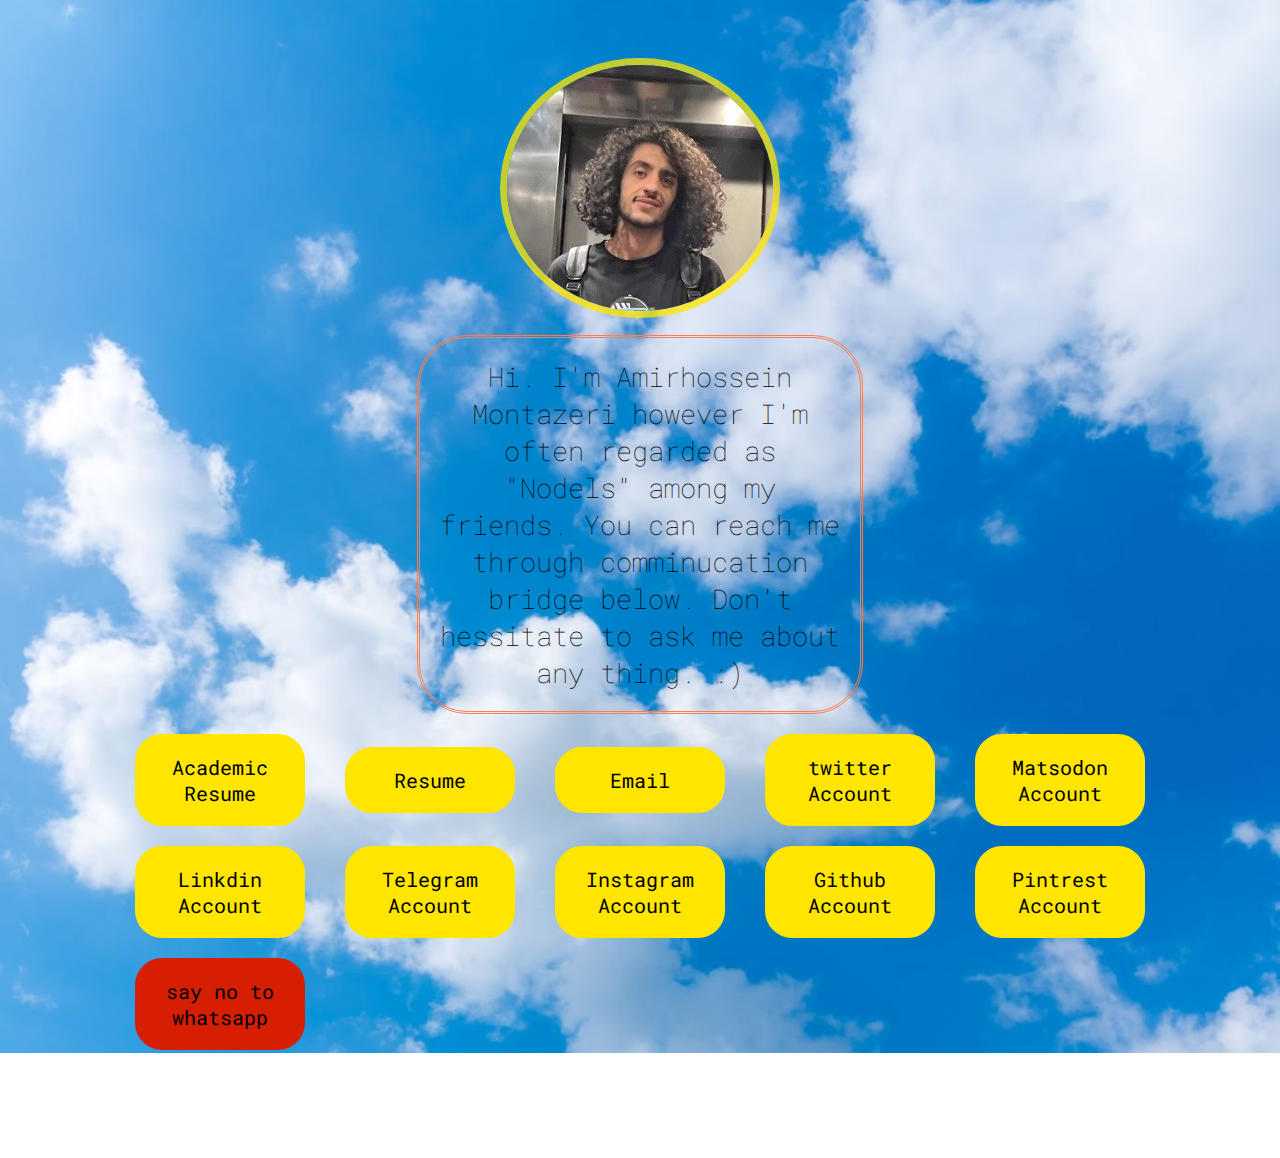
<file: index.html>
<!DOCTYPE html>
<html>
    <head>
			<title class="title">Amirhossein Montazeri</title>
			<link rel="stylesheet" href="index.css">
			<link rel="preconnect" href="https://fonts.googleapis.com">
			<link rel="preconnect" href="https://fonts.gstatic.com" crossorigin>
			<link href="https://fonts.googleapis.com/css2?family=Roboto+Mono:wght@200&display=swap" 
			rel="stylesheet">

			<script>
				function redirectToPage1() {
					window.location.href = "page_email/Page_email_0_0.html";
				}
				function redirectToPage2() {
					window.location.href = "page_whatsapp/say_no_0_0.html";
				}
				function redirectToURL1() {
      		window.location.href = "https://twitter.com/ozmadinahwizard?s=11";
				}
				function redirectToURL2() {
      		window.location.href = "https://mastodon.social/@nodels";
				}
				function redirectToURL3() {
      		window.location.href = "https://linkedin.com/in/amirhossein-montazeri-3039b61b5";
				}
				function redirectToURL4() {
      		window.location.href = "https://t.me/nodels9238";
				}
				function redirectToURL5() {
      		window.location.href = "https://instagram.com/___nodels___?igshid=OGQ5ZDc2ODk2ZA==";
				}
				function redirectToURL6() {
      		window.location.href = "https://github.com/Nodels98";
				}
				function redirectToURL7() {
      		window.location.href = "https://pin.it/1jxwD7A";
				}
				function redirectToPDF1() {
      		window.location.href = "pdfs/cv.pdf";
    		}
    		function redirectToPDF2() {
      		window.location.href = "pdfs/job_cv.pdf";
    		}
			</script>

    <body style="background-image: url('pics/cloud.jpg');
		 background-repeat: no-repeat;
		 background-size: cover;
		 background-attachment: fixed;
		 background-position: 50% 50%;">

			<div style="display: flex;
			flex-direction: column;
			justify-content: space-between;
			align-items: center;">
			

			<div class="div1">
				<img class="circle-border" src="pics/avatar.jpg" alt="Nodels">
			</div>
		
			
			<div class="div2">
					
						Hi.
						I'm Amirhossein Montazeri however I'm often regarded as "Nodels" among my friends.
						You can reach me through comminucation bridge below. Don't hessitate to ask me about any thing.
						:)
					
			</div>


			<div class="div3">

					
					<div class="divb">
						<button onclick="redirectToPDF1()" class="CV_button">
							Academic Resume
						</button>
					</div>

					<div onclick="redirectToPDF2()" class="divb">
						<button class="job_CV_button">
							Resume
						</button>
					</div>

					<div class="divb">
						<button class="Email_button" onclick="redirectToPage1()">
							Email
						</button>
					</div>

					<div class="divb">
						<button onclick="redirectToURL1()" class="twitter_button">
							twitter Account
						</button>
					</div>

					<div class="divb">
						<button onclick="redirectToURL2()" class="matsodon_button">
							Matsodon Account
						</button>
					</div>

					<div class="divb">
						<button onclick="redirectToURL3()" class="linkdin_button">
							Linkdin Account
						</button>
					</div>

					<div class="divb">
						<button onclick="redirectToURL4()" class="telegram_button">
						Telegram Account
					</button>
					</div>

					<div class="divb">
						<button onclick="redirectToURL5()" class="instagram_button">
							Instagram Account
					</button>
					</div>

					<div class="divb">
						<button onclick="redirectToURL6()" class="github_button">
							Github Account
					</button>
					</div>

					<div class="divb">
						<button onclick="redirectToURL7()" class="github_button">
							Pintrest Account
					</button>
					</div>

					
					<div class="divb">
						<button class="sayno_button" onclick=redirectToPage2()>
							say no to whatsapp
					</button>
					</div>


			</div>
					
				<div class="div4" style="margin-top: 100px;"></div>

		
			</div>

		
    </body>
</html>
</file>
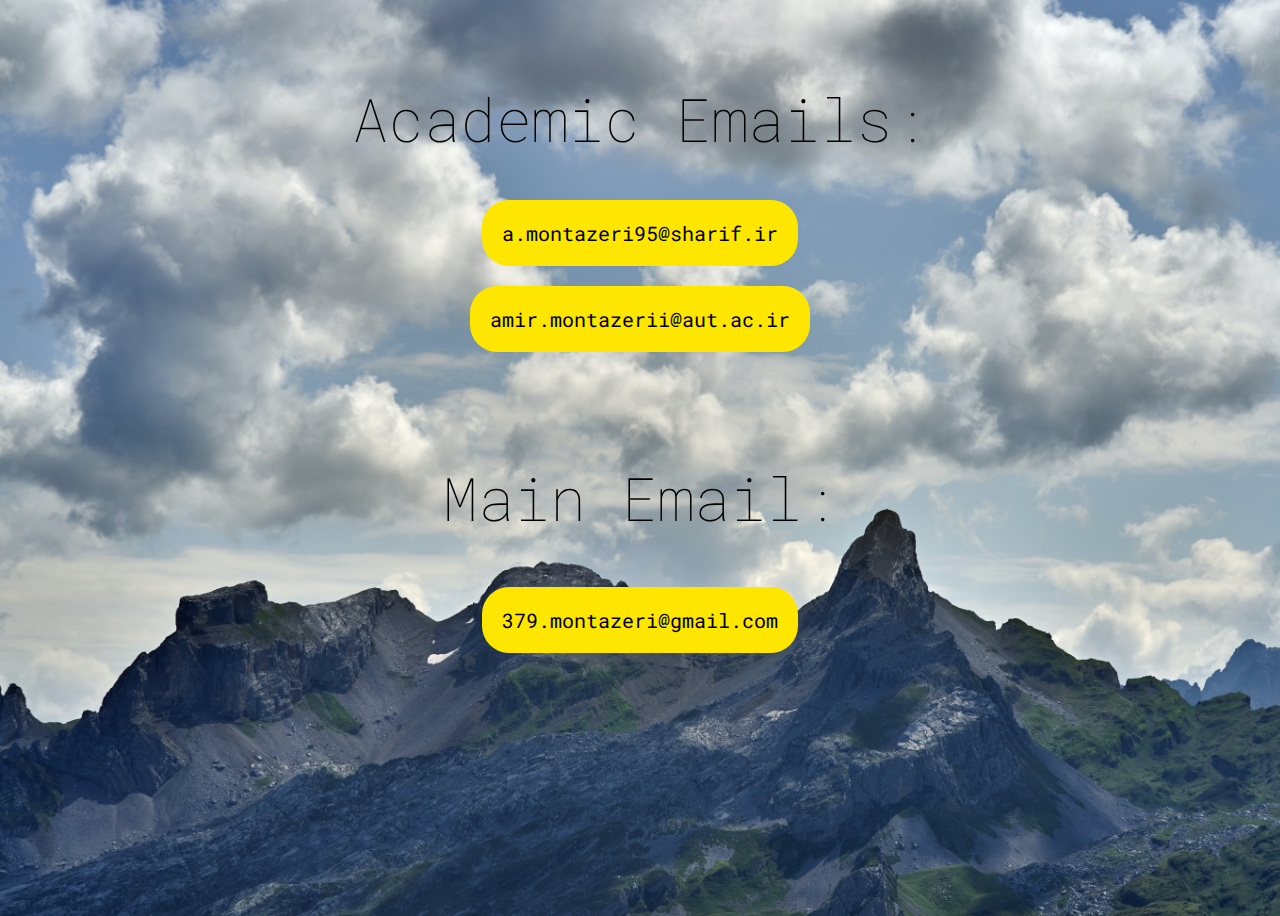
<file: page_email/Page_email_0_0.html>
<!DOCTYPE html>
<html>
    <head>
			<title class="title">Eamails</title>
			<link rel="stylesheet" href="Page_email_0_0.css">
			<link rel="preconnect" href="https://fonts.googleapis.com">
			<link rel="preconnect" href="https://fonts.gstatic.com" crossorigin>
			<link href="https://fonts.googleapis.com/css2?family=Roboto+Mono:wght@200&display=swap"
			 rel="stylesheet">

			 <script>
				function copyButtonText(button) {
				  var buttonText = button.innerText;
				  navigator.clipboard.writeText(buttonText)
					.then(function() {
					  alert(buttonText + " Copied to your clipboard ");
					})
					.catch(function(error) {
					  console.error("Copy failed:", error);
					});
				}
			  </script>

    </head>



    <body style="background-image: url('m_cloud.jpg');
	 background-repeat: no-repeat;
	 background-size: cover;
	 height: 900px; ">

	<div class="div">


	<div class="div1">
		Academic Emails:
	
	</div>

	<div class="div2">

		<div class="div2_1">
		<button class="Academic1_button" onclick="copyButtonText(this)">
			a.montazeri95@sharif.ir

		</button>
		</div>

		<div class="div2_2">
		<button class="Academic2_button" onclick="copyButtonText(this)">
	
			amir.montazerii@aut.ac.ir
		</button>
		</div>
	</div>

	<div class="div3">
		Main Email:

	</div>

	<div class="div4">

		<button class="Main_button" onclick="copyButtonText(this)">
			379.montazeri@gmail.com
		</button>

	</div>

	
	</div>



		
    </body>
</html>
</file>
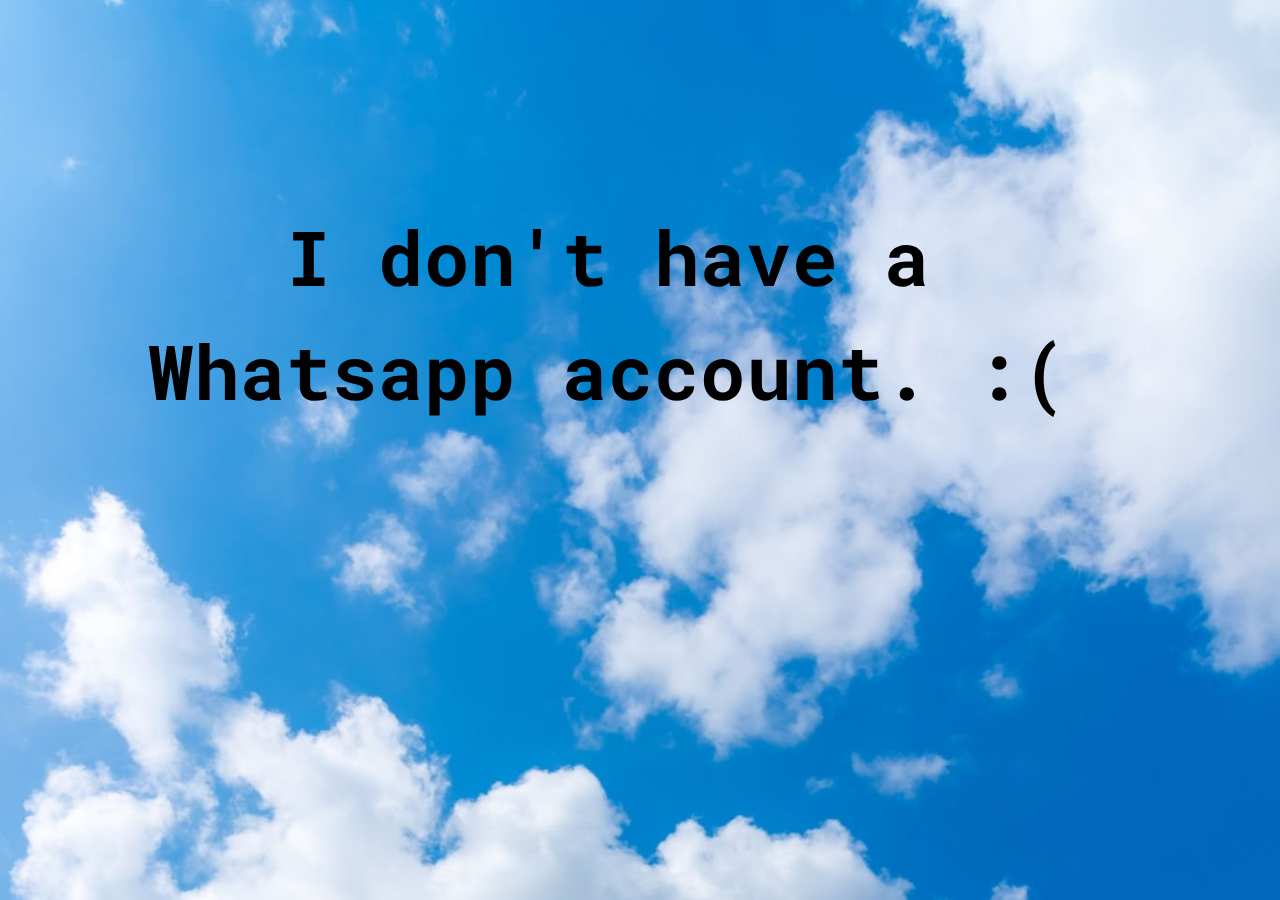
<file: page_whatsapp/say_no_0_0.html>
<!DOCTYPE html>
<html>
    <head>
			<title class="title">Whatsapp</title>
			<link rel="stylesheet" href="say_no_0_0.css">
			<link rel="preconnect" href="https://fonts.googleapis.com">
			<link rel="preconnect" href="https://fonts.gstatic.com" crossorigin>
			<link href="https://fonts.googleapis.com/css2?family=Roboto+Mono:wght@200&display=swap" rel="stylesheet">
    </head>



    <body style="background-image: url('cloud.jpg');
	 background-repeat: no-repeat;
	  background-size: cover;
	  height: 100px;">


			<div class="whatssap_paragraph">
				I don't have a Whatsapp account. :(
			</div>



			

		
    </body>
</html>
</file>
<file: index.css>
button {
    background-color: rgb(255, 230, 0);
    color: rgb(0, 0, 0);
    font-family: 'Roboto Mono', monospace;
    font-size: 20px;
    border: none;
    border-radius: 27px;
    cursor: pointer;
    width: 170px;
    transition: background-color .15s;
    margin-right: 20px;
    margin-left: 20px;
    margin-top: 20px;
    padding-left: 20px;
    padding-right: 20px;
    padding-top: 20px;
    padding-bottom: 20px;
    display: inline;
    text-align: center;
    align-self: center;
    align-items: center;
    align-content: center;

}
button:hover {
    background-color: rgb(27, 147, 13);
    opacity: .8;
    box-shadow: 10px 10px 10px rgba(0, 0, 0, .15);
}
button:active {
    background-color: rgb(27, 147, 13);
    opacity: .4;
}

.sayno_button {
    background-color: rgb(213, 30, 2);
}


.div1 {
    display: flex;
    justify-content: center;
    align-items: center;
    margin-top: 50px;
    flex: 1;
    display: flex;
    flex-direction: column;
    justify-content: space-between;
    text-align: center;
    align-self: center;
    align-content: center;
    display: flex;
    justify-content: center;
    align-items: center;
 
}

.div2 {
    display: flex;
    justify-content: center;
    align-items: center;
    align-content: center;
    align-self: center;
    font-size: 27px;
    font-family: 'Roboto Mono', monospace;
    text-align: center;
    font-weight: lighter;
    width: 400px;
    line-height: 37px;
    display: block;
    flex: 1;
    text-align: center;
    display: flex;
    flex-direction: column;
    justify-content: space-between;
    text-align: center;
    align-self: center;
    align-content: center;
    display: flex;
    justify-content: center;
    align-items: center;
    padding: 20px 20px 20px 20px;
    border-style: double;
    border-color: coral;
    border-radius: 50px;
    margin-top: 17px;

}

.div3 {
    display: flex;
    flex-direction: column;
    justify-content: top;
    text-align: center;
    align-self: center;
    align-content: center;
    display: flex;
    justify-content: center;
    align-items: center;
    flex: 1;

}

.divb {
    display: inline;
}

@media (max-width: 750px) {

    
    .div3 {
        display: grid;
        grid-template-columns: 1fr;
 
        justify-content: center;
        align-items: center;
        text-align: center;
        align-self: center;
        align-content: center;
    }
}
@media (min-width: 1000px) {

    .div3 {

        display: grid;
        grid-template-columns: 1fr 1fr 1fr 1fr 1fr;
        align-items: center;
       
    }
}
@media (min-width: 751px) and (max-width: 999px) {

    .div3 {
        display: grid;
        grid-template-columns: 1fr 1fr;
     
        justify-content: center;
        align-items: center;
        text-align: center;
        align-self: center;
        align-content: center;
    }
}
.circle-border {
    border-radius: 50%;
    border: 7px solid rgba(255, 230, 0, 0.76);
    display: flex;
    justify-content: center;
}
</file>
<file: page_email/Page_email_0_0.css>
button {
    background-color: rgb(255, 230, 0);
    color: rgb(0, 0, 0);
    font-family: 'Roboto Mono', monospace;
    font-size: 20px;
    border: none;
    border-radius: 27px;
    cursor: pointer;
    transition: background-color .15s;
    margin-right: 20px;
    margin-left: 20px;
    margin-top: 20px;
    padding-left: 20px;
    padding-right: 20px;
    padding-top: 20px;
    padding-bottom: 20px;
    display: inline-block;
    text-align: center;


}

button:hover {
    background-color: rgb(27, 147, 13);
    opacity: .8;
    box-shadow: 10px 10px 10px rgba(0, 0, 0, .15);
}

button:active {
    background-color: rgb(27, 147, 13);
    opacity: .4;
}


.div {
    
    display: grid;
    grid-template-rows: 1fr 1fr 1fr 1fr;
    justify-content: center;
    align-items: center;
    text-align: center;
    align-self: center;
    align-content: center;
    grid-gap: 0
    

}


.div1 {
    
    width: 700px;
    justify-content: bottom;
    align-items: bottom;
    align-content: bottom;
    align-self: bottom;
    font-size: 60px;
    font-family: 'Roboto Mono', monospace;
    text-align: bottom;
    font-weight: lighter;
   
    line-height: 24px;
    display: block;

    margin-bottom: -50px;
}

.div2 {
    grid-gap: 0
}

.div2_1 {
    grid-gap: 0
}

.div2_2 {
    grid-gap: 0
}

.div3 {
    height: 5px;
    justify-content: bottom;
    align-items: bottom;
    align-content: bottom;
    align-self: bottom;
    font-size: 60px;
    font-family: 'Roboto Mono', monospace;
    text-align: bottom;
    font-weight: lighter;
    width: 700px;
    line-height: 24px;
    display: block;
    margin-bottom: -100px;
}

.div4 {
    grid-gap: 0
}

.copy-button {
    padding: 10px;
  }
</file>
<file: page_whatsapp/say_no_0_0.css>
.whatssap_paragraph {
    font-size: 76px;
    font-family: 'Roboto Mono', monospace;
    text-align: center;
    font-weight: bold;
    width: 1000px;
    height: 100px;
    line-height: 24px;
    margin-left: 100px;
    margin-top: 100px;
    display: block;
    text-align: center;
    line-height: 1.5;
    justify-content: center;
    align-items: center;
    justify-content: space-between;
    text-align: center;
    align-self: center;
    align-content: center;

    margin-top: 200px;
}
</file>
